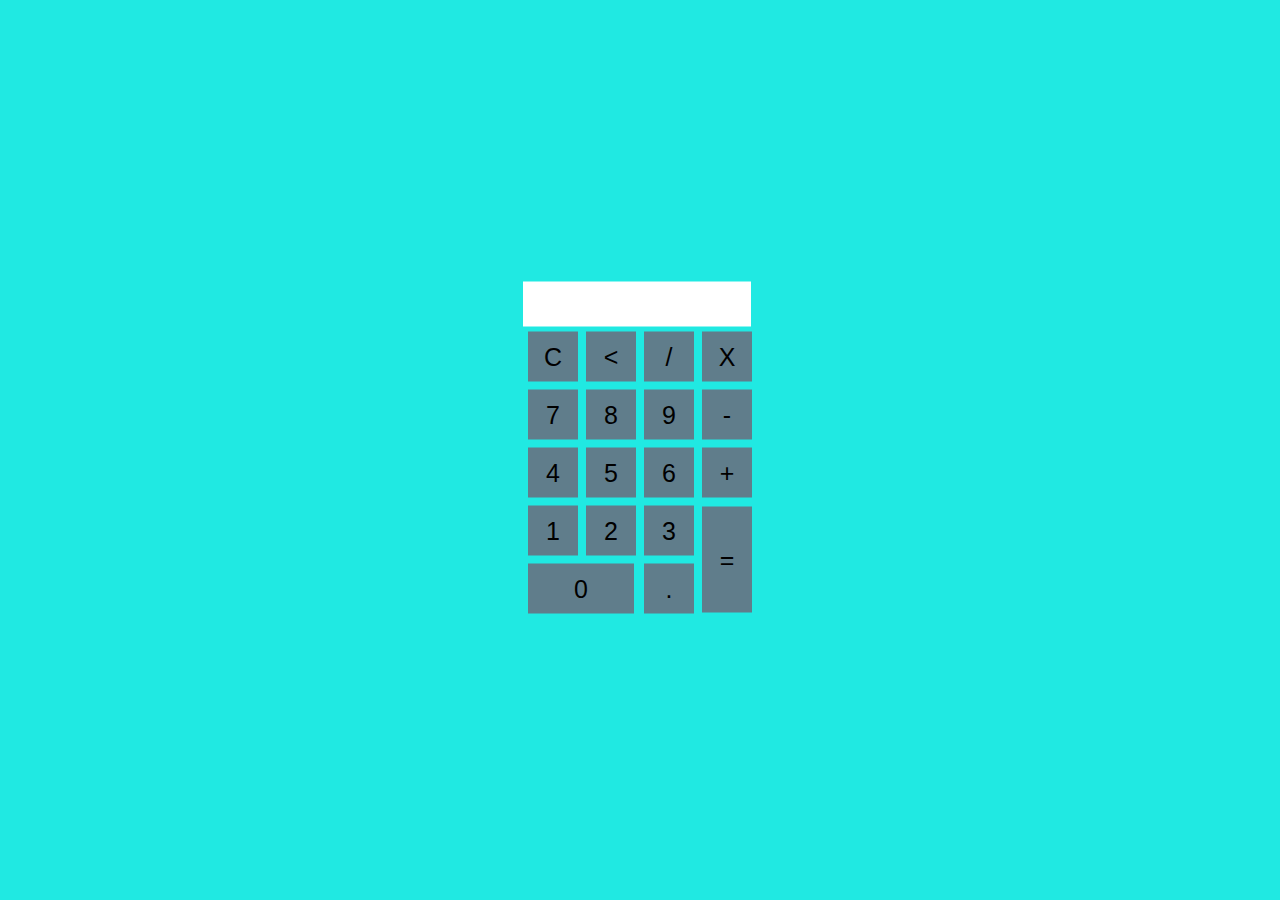
<file: calculator/index.html>
<!DOCTYPE html>
<html>
<head>
	<link rel="stylesheet"  href="main.css">
	<title>Calculator</title>
	<script>
		 function insert(num){
                document.form.textview.value = document.form.textview.value+num
            }
            function equal(){
                var exp = document.form.textview.value
                if(exp){
                    document.form.textview.value = eval(exp)
                }
            }
            function clean(){
                document.form.textview.value = ""

            }
            function back(){
                var exp = document.form.textview.value
                document.form.textview.value = exp.substring(0,exp.length-1)
            }
	</script>
</head>
<body>
	<div class="bg">
<div class="main">
	<form name="form">
		<input class="textview" name="textview">
	</form>
	<table>

		<!--+++++++++++++++++++-->
	   <tr>
	   	<td><input class ="button" type="button" value="C" onclick="clean()"></td>
	   	<td><input class ="button" type="button" value="<" onclick="back()"></td>
	   	<td><input class ="button" type="button" value="/" onclick="insert('/')"></td>
	   	<td><input class ="button" type="button" value="X" onclick="insert('*')"></td>
	   </tr>


        <!--+++++++++++++++++++-->
	   <tr>
	   	<td><input class ="button" type="button" value="7" onclick="insert(7)"></td>
	   	<td><input class ="button" type="button" value="8" onclick="insert(8)"></td>
	   	<td><input class ="button" type="button" value="9" onclick="insert(9)"></td>
	   	<td><input class ="button" type="button" value="-" onclick="insert('-')"></td>
	   </tr>


 		<!--+++++++++++++++++++-->
	   <tr>
	   	<td><input class ="button" type="button" value="4" onclick="insert(4)"></td>
	   	<td><input class ="button" type="button" value="5" onclick="insert(5)"></td>
	   	<td><input class ="button" type="button" value="6" onclick="insert(6)"></td>
	   	<td><input class ="button" type="button" value="+" onclick="insert('+')"></td>
	   </tr>


	   <!--+++++++++++++++++++-->
	   <tr>
	   	<td><input class ="button" type="button" value="1" onclick="insert(1)"></td>
	   	<td><input class ="button" type="button" value="2" onclick="insert(2)"></td>
	   	<td><input class ="button" type="button" value="3" onclick="insert(3)"></td>
	   	<td rowspan=5><input class ="button" style="height:106px" type="button" value="=" onclick="equal()"></td>
	   </tr>


	   <!--+++++++++++++++++++-->
	   <tr>
	   	<td colspan=2><input class ="button" style="width: 106px" type="button" value="0" onclick="insert(0)"></td>
	   	<td><input class ="button" type="button" value="." onclick="insert('.')"></td>
	   	
	   </tr>
	</table>
</div>
</div>
</body>
</html>
</file>
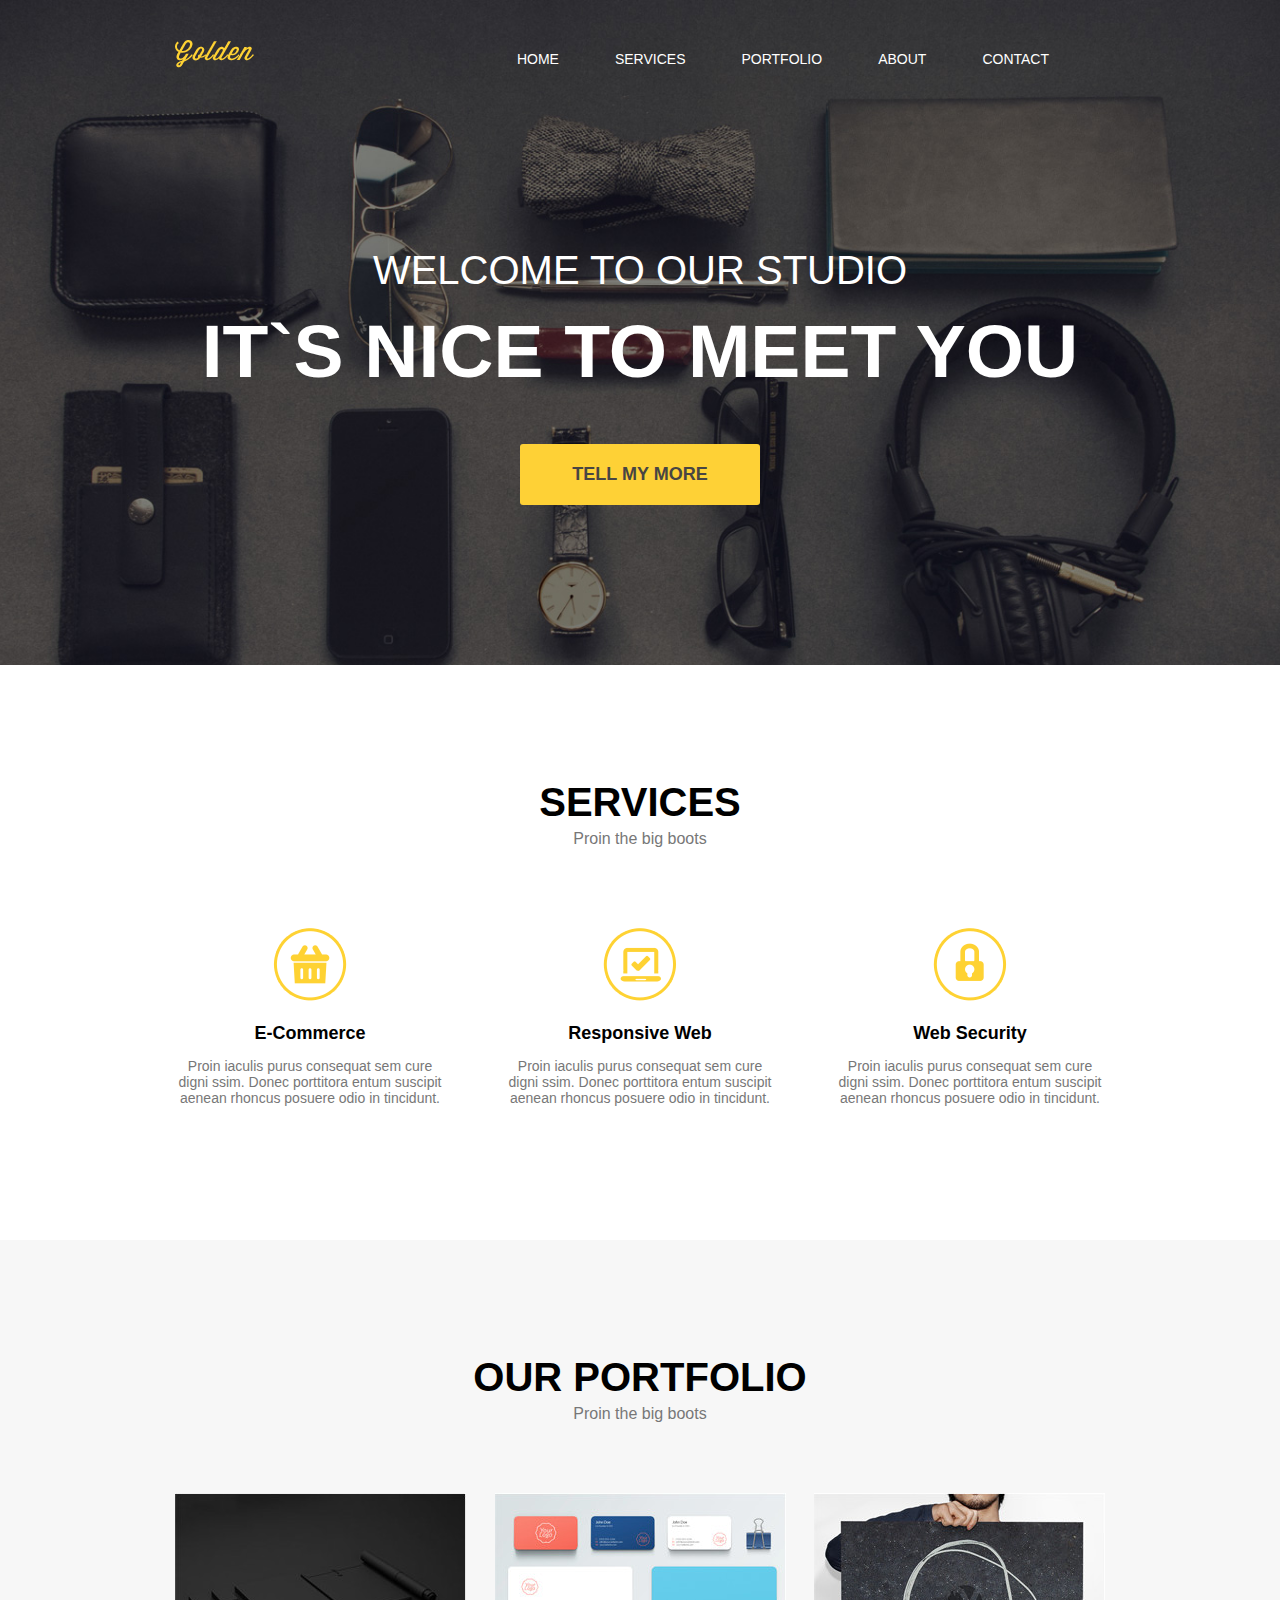
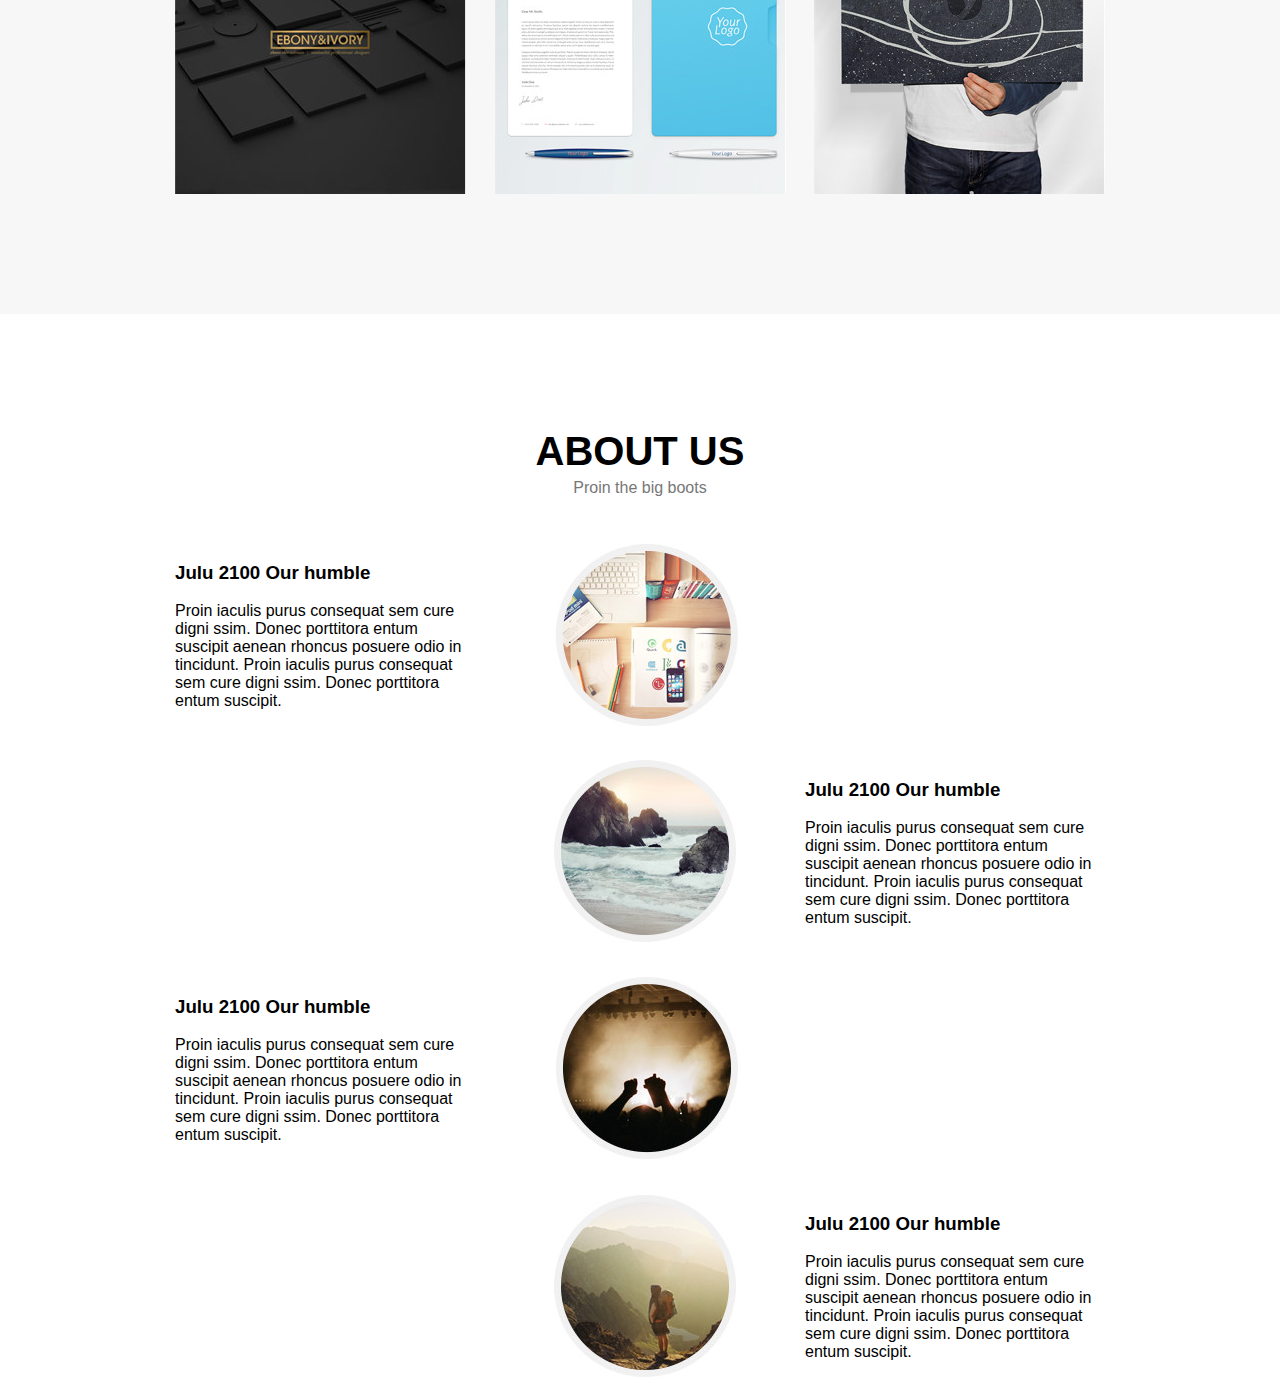
<file: shab1/index.html>
<!DOCTYPE html>
<html>
<head>
	<meta charset="utf-8">
	<title>First Site</title>
	<link rel="stylesheet" href="css/main.css">
</head>
<body>
<header>
		<div class="conteiner">
			<div class="heading clearfix">
				<img src="images/logo.png" class="logo">
	<nav>
		<ul class="menu">
			<li>
				<a href="#">Home</a>
			</li>
			<li>
				<a href="#">Services</a>
			</li>
			<li>
				<a href="#">Portfolio</a>
			</li>
			<li>
				<a href="#">About</a>
			</li>
			<li>
				<a href="#">Contact</a>
			</li>
		</ul>
	</nav>	
			</div>
			<div class="titles">
				<div class="title_first">
					Welcome To Our Studio
				</div>
				<h1>It`s nice to Meet you</h1>
			</div>
			<a class="button" href="https://gidonline.io/film/ostrye-kozyrki/">Tell my more</a>
		</div>
</header>
<section id="servicess">
	<div class="conteiner">
		<div class="title">
			<h2>
				Services
			</h2>
			<p>
				Proin the big boots 
			</p>
		</div>
		<div class="Services clearfix">
		<div class="servic_item">
			<img src="images/icon1.png">
			<h3>E-Commerce</h3>
			<p>
					Proin iaculis purus consequat sem cure 
	digni ssim. Donec porttitora entum suscipit 
	aenean rhoncus posuere odio in tincidunt.
			</p>

		</div>
		<div class="servic_item">
			<img src="images/icon2.png">
			<h3>Responsive Web</h3>
			<p>
					Proin iaculis purus consequat sem cure 
digni ssim. Donec porttitora entum suscipit 
aenean rhoncus posuere odio in tincidunt.
			</p>

		</div>
		<div class="servic_item">
			<img src="images/icon3.png">
			<h3>Web Security</h3>
			<p>
					Proin iaculis purus consequat sem cure 
digni ssim. Donec porttitora entum suscipit 
aenean rhoncus posuere odio in tincidunt.
			</p>

		</div>
	</div>
	</div>
</section>

<section id="portfolio">
	<div class="conteiner">
<div class="title">
			<h2>
				our portfolio
			</h2>
			<p>
				Proin the big boots 
			</p>
		</div>
		<div class="works clearfix">
			<img src="images/img1.jpg">
			<img src="images/img2.jpg">
			<img src="images/img3.jpg">
		</div>

	</div>
</section>

<section>
	<div class="conteiner">
		<div class="title">
			<h2>
				about us
			</h2>
			<p>
				Proin the big boots 
			</p>
		</div>
		<div class="mum clearfix">
			<div class=title_2>
				<h3>Julu 2100 Our humble</h3>
				<p>Proin iaculis purus consequat sem cure 
digni ssim. Donec porttitora entum suscipit 
aenean rhoncus posuere odio in tincidunt. Proin 
iaculis purus consequat sem cure digni 
ssim. Donec porttitora entum suscipit.</p>
</div>
			
			<div class="img_ovl">
				<img src="images/about1.jpg">
			</div>
		</div>


             <!--first blok-->



		<div class="mum clearfix">
			<div class=title_3>
				<h3>Julu 2100 Our humble</h3>
				<p>Proin iaculis purus consequat sem cure 
digni ssim. Donec porttitora entum suscipit 
aenean rhoncus posuere odio in tincidunt. Proin 
iaculis purus consequat sem cure digni 
ssim. Donec porttitora entum suscipit.</p>
</div>
			
			<div class="img_ovl1">
				<img src="images/about2.jpg">
			</div>
		</div>


<!--second blok-->


		<div class="mum clearfix">
			<div class=title_2>
				<h3>Julu 2100 Our humble</h3>
				<p>Proin iaculis purus consequat sem cure 
digni ssim. Donec porttitora entum suscipit 
aenean rhoncus posuere odio in tincidunt. Proin 
iaculis purus consequat sem cure digni 
ssim. Donec porttitora entum suscipit.</p>
</div>
			
			<div class="img_ovl">
				<img src="images/about3.jpg">
			</div>
		</div>

		<!--third blok-->


		<div class="mum clearfix">
			<div class=title_3>
				<h3>Julu 2100 Our humble</h3>
				<p>Proin iaculis purus consequat sem cure 
digni ssim. Donec porttitora entum suscipit 
aenean rhoncus posuere odio in tincidunt. Proin 
iaculis purus consequat sem cure digni 
ssim. Donec porttitora entum suscipit.</p>
</div>
			
			<div class="img_ovl1">
				<img src="images/about4.jpg">
			</div>
		</div>

	</div>
</section>
</body>
</html>
</file>
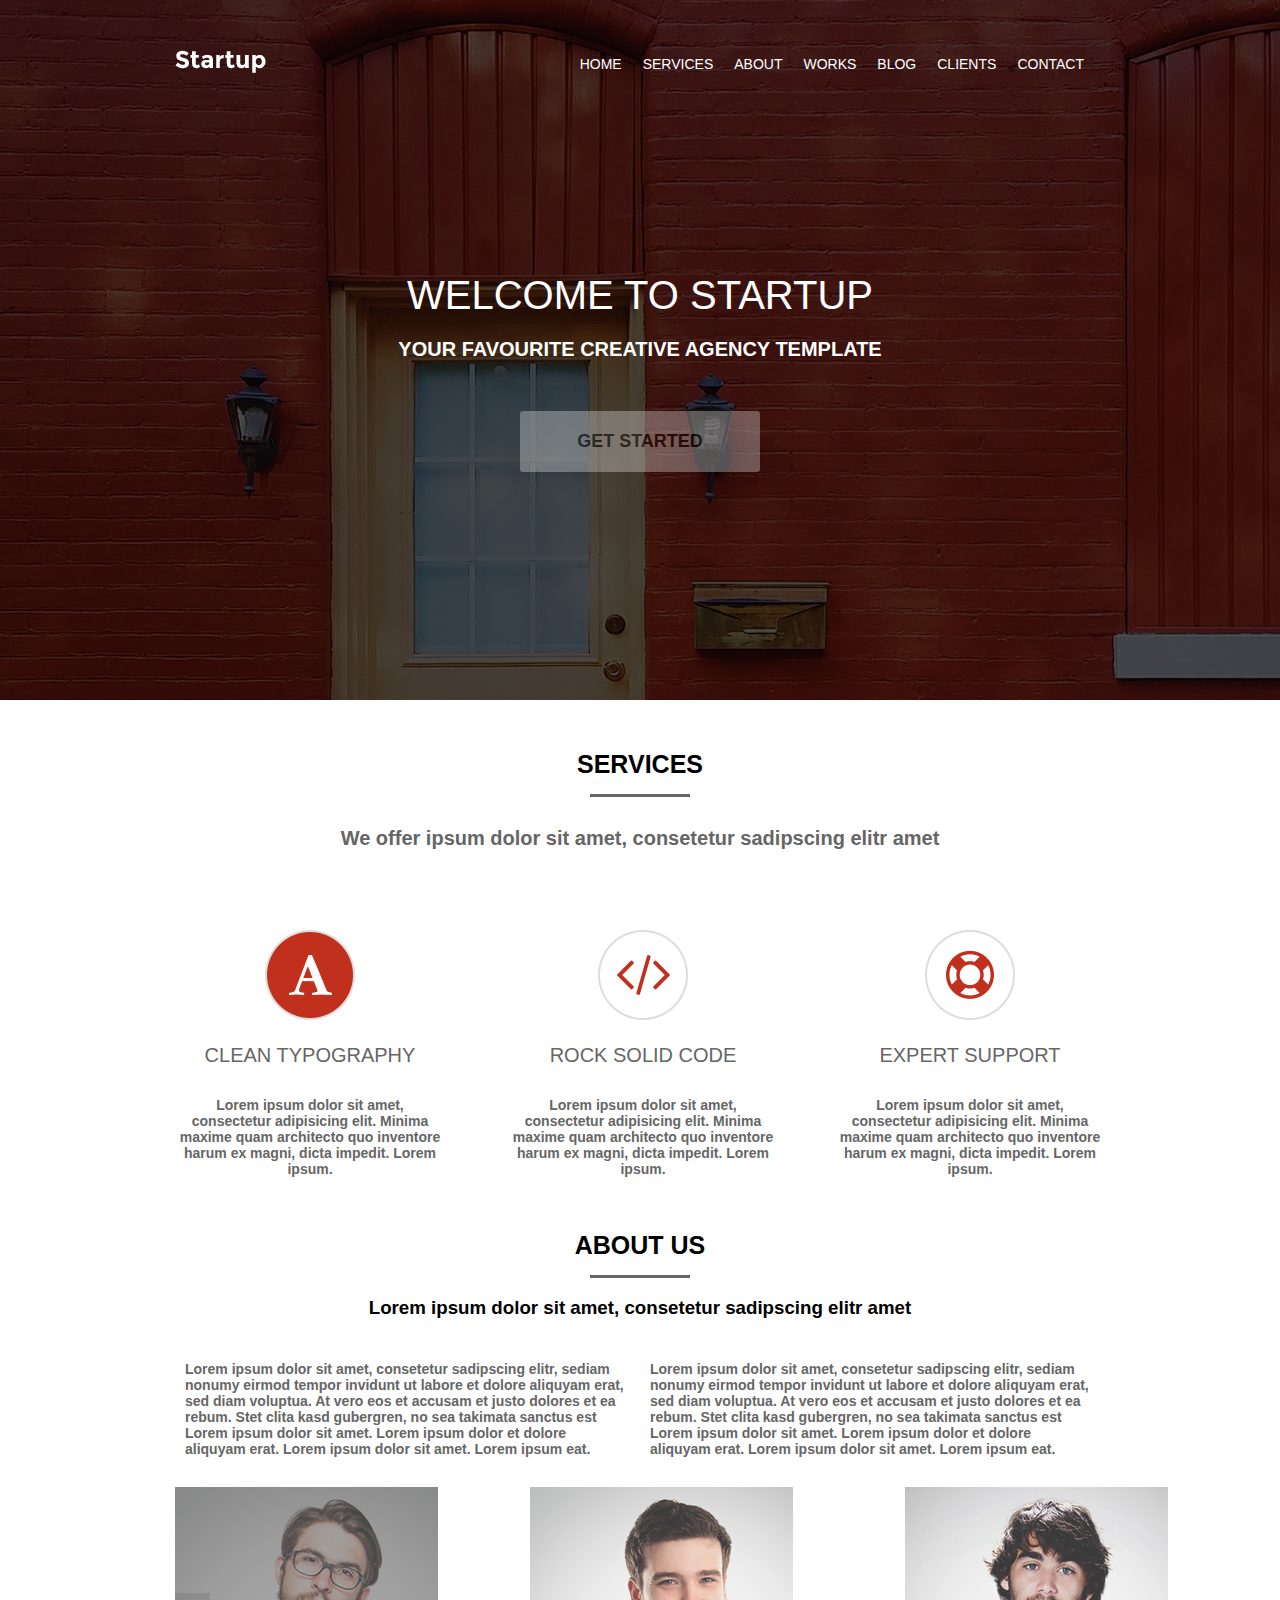
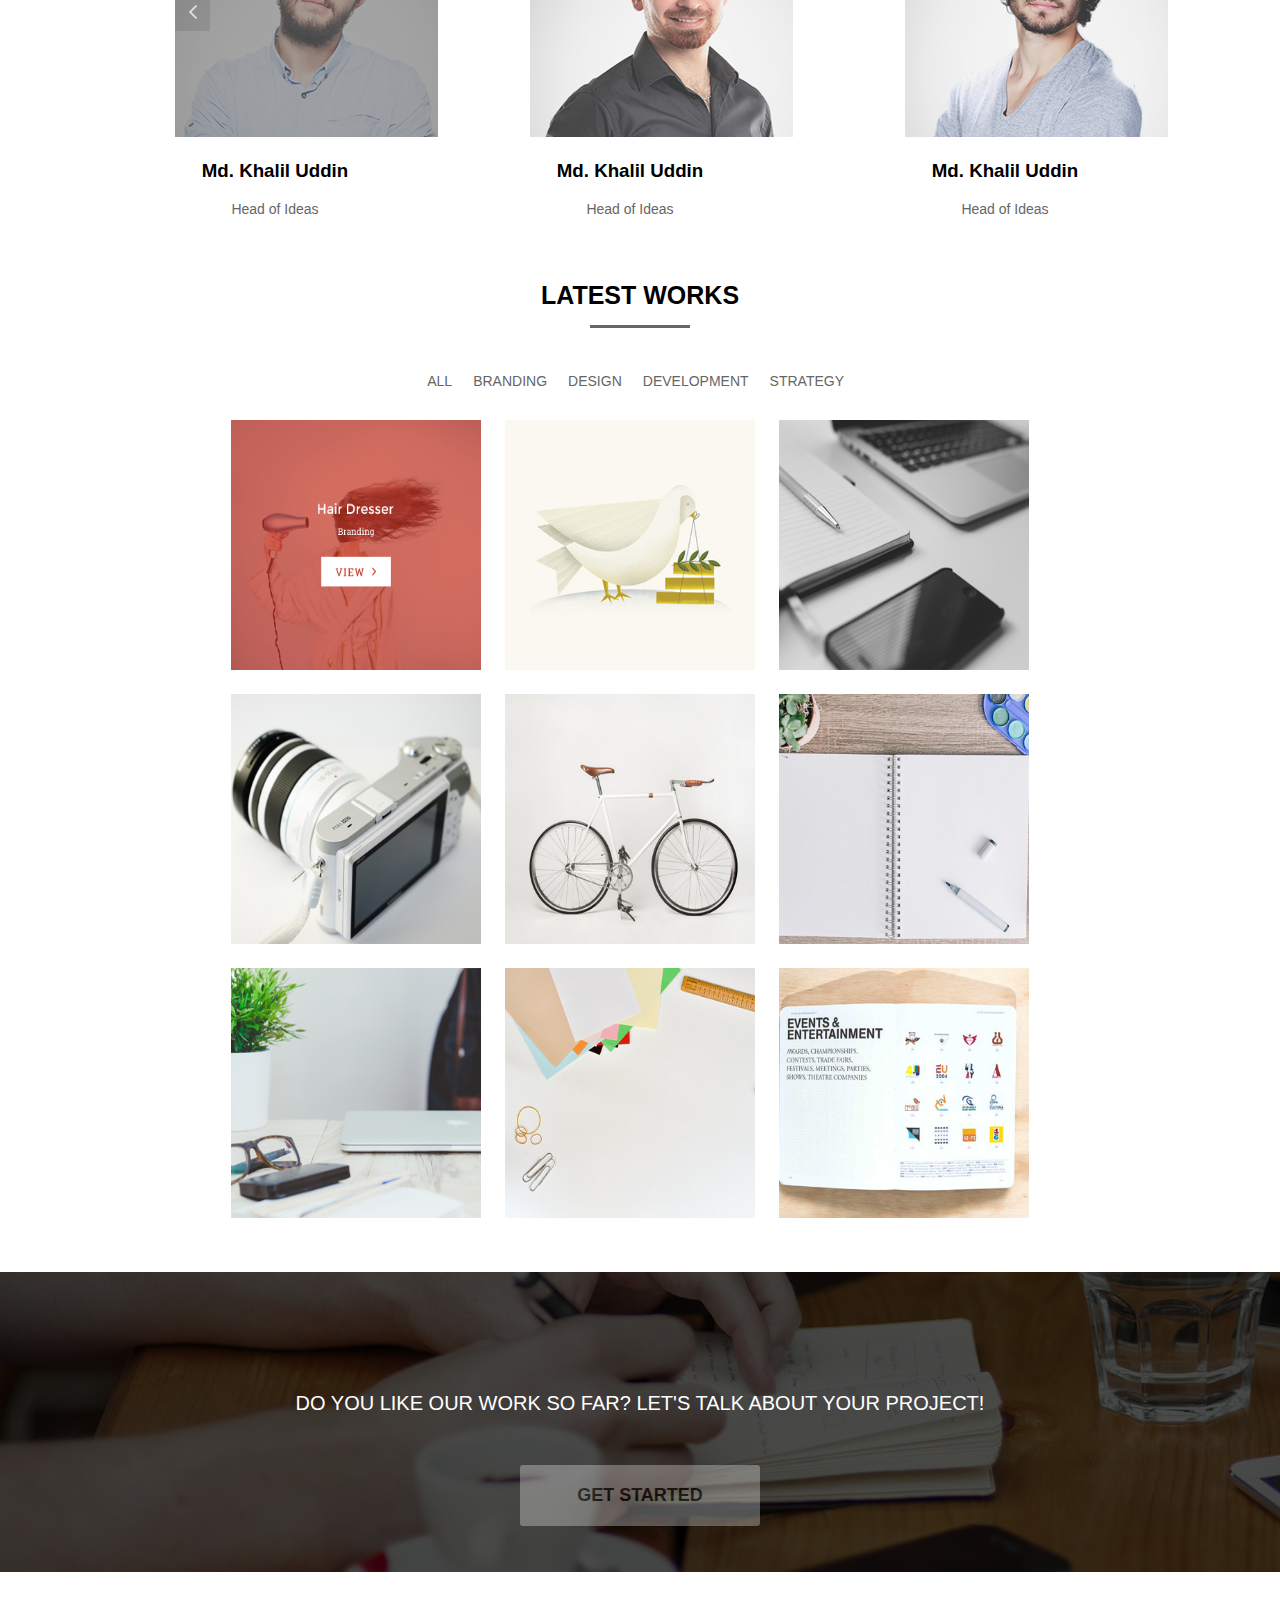
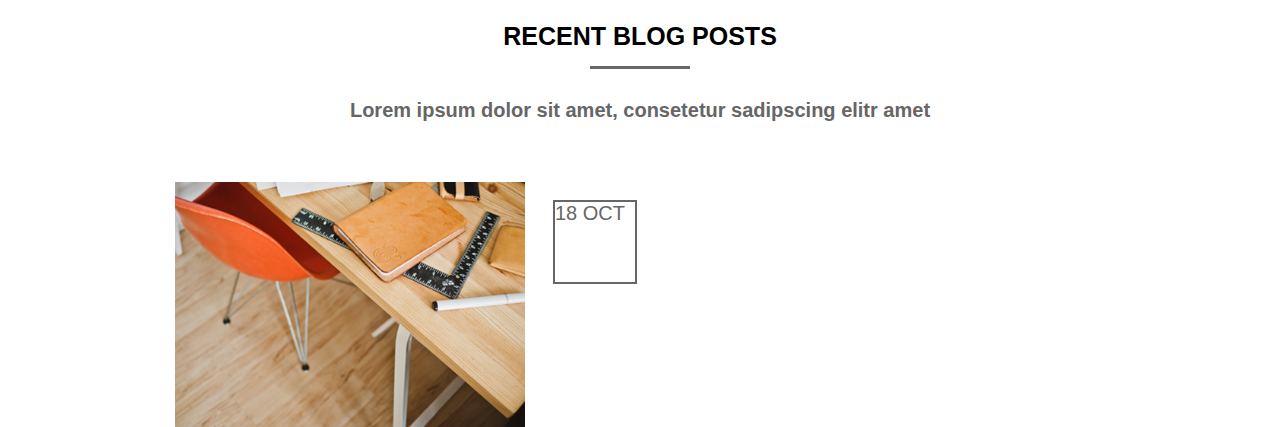
<file: shab2/index.html>
<!DOCTYPE html>
<html>
<head>
	<meta charset="utf-8">
	<title>Second Site</title>
	<link rel="stylesheet" href="css/main.css">
</head>
<body>
	<header>
		<div class="conteiner">
			<div class="heading clearfix">
				<img src="images/logo.png" class="logo">
				<nav>
					<ul class="menu">
						<li>
							<a href="#">Home</a>
						</li>
						<li>
							<a href="#">Services</a>
						</li>
						<li>
							<a href="#">About</a>
						</li>
						<li>
							<a href="#">Works</a>
						</li>
						<li>
							<a href="#">Blog</a>
						</li>
						<li>
							<a href="#">Clients</a>
						</li>
						<li>
							<a href="#">Contact</a>
						</li>
					</ul>
				</nav>
				
			</div>
			<div class="title">
				<div class="write_title">
					Welcome to STARTUP
				</div>
				<h2>Your Favourite Creative Agency Template</h2>
			</div>
			<a class="button" href="#">Get started</a>
		</div>
	</header>
	<section>
		<div class="conteiner">
			<div class="services">
				<div class="services_title">
					Services
				</div>
				<hr>
				<h3>We offer ipsum dolor sit amet, consetetur sadipscing elitr amet</h3>
				<div class="servic_img">
					<div class="imgtitle">
						<img src="images/icon1.png">
						<div class="but_icon">
							Clean Typography
						</div>
						<h3>Lorem ipsum dolor sit amet, consectetur adipisicing elit. Minima maxime quam architecto quo inventore harum ex magni, dicta impedit. Lorem ipsum.</h3>
					</div>


					<!--1 icon-->

					<div class="imgtitle">
						<img src="images/icon2.png" class="icon">
						<div class="but_icon">
							Rock Solid Code
						</div>
						<h3>Lorem ipsum dolor sit amet, consectetur adipisicing elit. Minima maxime quam architecto quo inventore harum ex magni, dicta impedit. Lorem ipsum.</h3>
					</div>

					<!-- 2 icon-->

					<div class="imgtitle">
						<img src="images/icon3.png" class="icon">
						<div class="but_icon">
							Expert Support
						</div>
						<h3>Lorem ipsum dolor sit amet, consectetur adipisicing elit. Minima maxime quam architecto quo inventore harum ex magni, dicta impedit. Lorem ipsum.</h3>
					</div>

					<!-- 3 icon-->

				</div>
			</div>
		</div>
	</section>
	<section>
		<div class="conteiner">
			<div class="qwe">
			<div class="services_title">
					About us
				</div>
				<hr>
				<h3>Lorem ipsum dolor sit amet, consetetur sadipscing elitr amet</h3>
			</div>
			<div class="row">
				<div class="column">
					<h3>Lorem ipsum dolor sit amet, consetetur sadipscing elitr, sediam nonumy eirmod tempor invidunt ut labore et dolore aliquyam erat, sed diam voluptua. At vero eos et accusam et justo dolores et ea rebum. Stet clita kasd gubergren, no sea takimata sanctus est Lorem ipsum dolor sit amet. Lorem ipsum dolor et dolore aliquyam erat. Lorem ipsum dolor sit amet. Lorem ipsum eat.</h3>
				</div>
				<div class="column">
					<h3>Lorem ipsum dolor sit amet, consetetur sadipscing elitr, sediam nonumy eirmod tempor invidunt ut labore et dolore aliquyam erat, sed diam voluptua. At vero eos et accusam et justo dolores et ea rebum. Stet clita kasd gubergren, no sea takimata sanctus est Lorem ipsum dolor sit amet. Lorem ipsum dolor et dolore aliquyam erat. Lorem ipsum dolor sit amet. Lorem ipsum eat.</h3>
				</div>
			</div>
			<div class="img_block clearfix">
				<div class="picture">
					<img src="images/men1.png">
					<h3>Md. Khalil Uddin</h3>
					<p>Head of Ideas</p>
				</div>

				<div class="picture">
					<img src="images/men2.png">
					<h3>Md. Khalil Uddin</h3>
					<p>Head of Ideas</p>
				</div>

				<div class="picture">
					<img src="images/men3.png">
					<h3>Md. Khalil Uddin</h3>
					<p>Head of Ideas</p>
				</div>
			</div>
		</div>
	</section>
	<section>
		<div class="conteiner">
			<div class="services_title clearfix">
					Latest works
				</div>
				<hr>
				<div class="cent_menu clearfix">
					<ul class="menu2">
						<li>
							<a href="#">All</a>
						</li>
						<li>
							<a href="#">Branding</a>
						</li>
						<li>
							<a href="#">Design</a>
						</li>
						<li>
							<a href="#">Development</a>
						</li>
						<li>
							<a href="#">Strategy</a>
						</li>
					</ul>
				</div>
				<div class="galer clearfix">
					<img src="images/picture1.png">
					<img src="images/picture2.png">
					<img src="images/picture3.png">
					<img src="images/picture4.png">
					<img src="images/picture5.png">
					<img src="images/picture6.png">
					<img src="images/picture7.png">
					<img src="images/picture8.png">
					<img src="images/picture9.png">
				</div>
		</div>
	</section>
	<div class="reack">
		<div class="conteiner">
			<div class="title_midl">
				<div class="write_title_mid">
					Do you like OUR WORK so far?
                    Let's talk about YOUR PROJECT!
				</div>
			<a class="button" href="#">Get started</a>
		</div>
		</div>
	</div>
	<section>
		<div class="conteiner">
			<div class="services">
			<div class="services_title">
					Recent blog posts
				</div>
				<hr>
				<h3>Lorem ipsum dolor sit amet, consetetur sadipscing elitr amet</h3>
			</div>
			<div class="post">
				<img src="images/Rect1.png" class="foto1">
				<div class="title_block">
				<div class="square">
				<p>18 oct</p>
				</div>
			</div>
		</div>
	</div>
	</section>
</body>
</html>
</file>
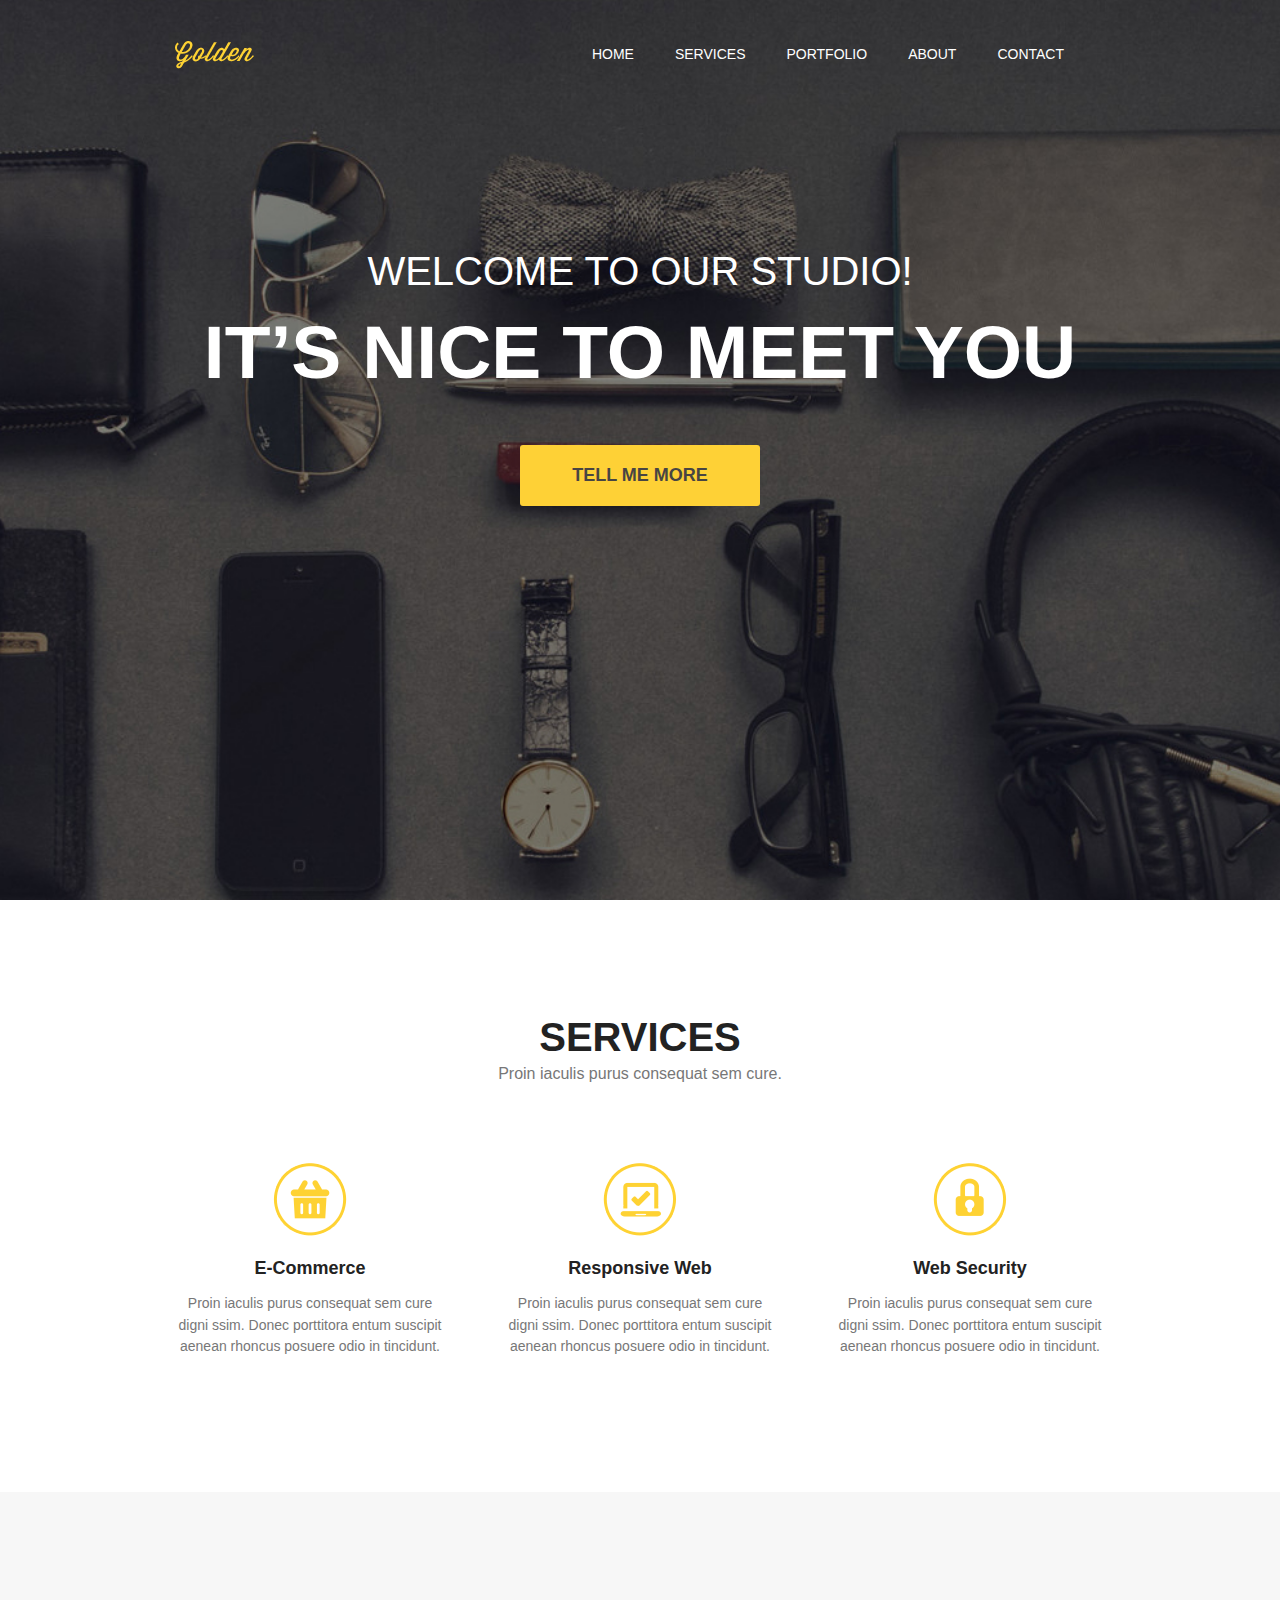
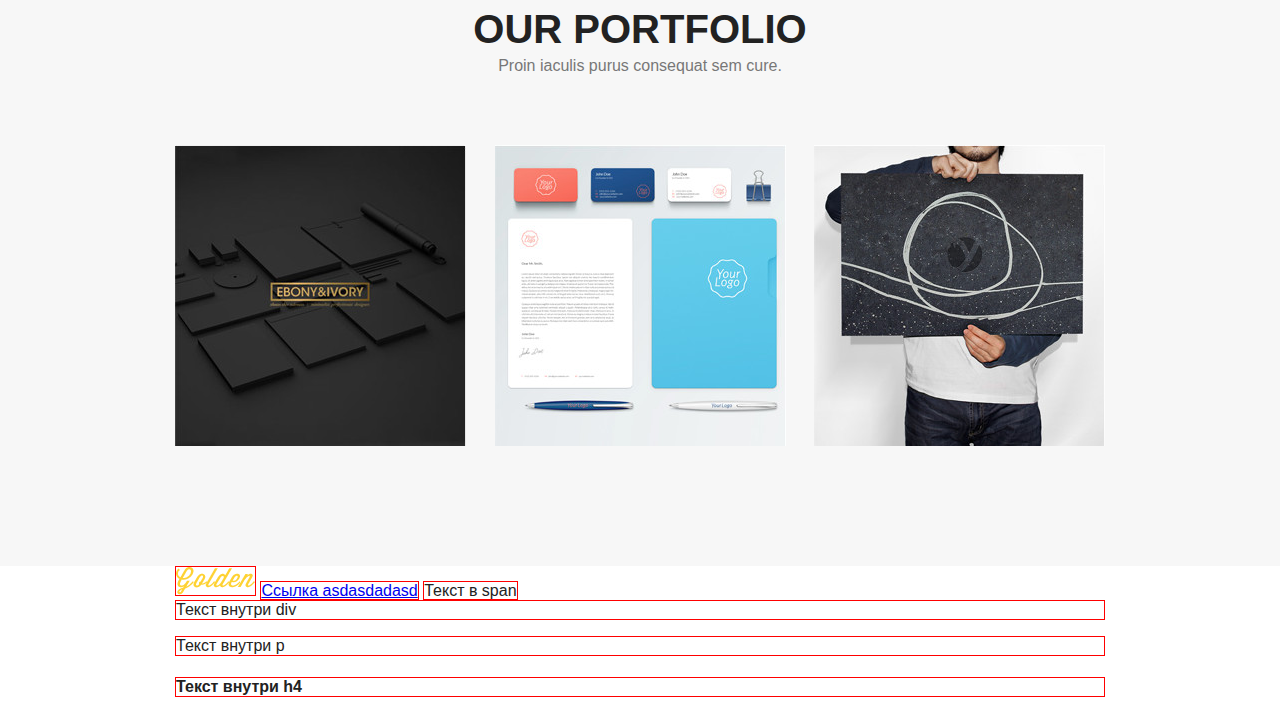
<file: shab1/primer/Верстка/index.html>
<!DOCTYPE html>
<html lang="en">
<head>
	<meta charset="UTF-8">
	<title>Golden</title>
	<link rel="stylesheet" href="css/main.css">
</head>
<body>


	<header>
		<div class="container">
			<div class="heading clearfix">
				<img src="img/logo.png" alt="Golden" class="logo">
				<nav>
					<ul class="menu">
						<li>
							<a href="#">Home</a>
						</li>
						<li>
							<a href="#">Services</a>
						</li>
						<li>
							<a href="#">Portfolio</a>
						</li>
						<li>
							<a href="#">About</a>
						</li>
						<li>
							<a href="#">Contact</a>
						</li>
					</ul>
				</nav>
			</div>
			<div class="titles">
				<div class="titles__first">
					Welcome To Our Studio!
				</div>
				<h1>
					It’s nice to Meet you
				</h1>
			</div>
			<a class="button" href="#">Tell Me More</a>
		</div>
	</header>


	<section id="services">
		<div class="container">
			<div class="title">
				<h2>
					Services
				</h2>
				<p>
					Proin iaculis purus consequat sem cure. 
				</p>
			</div>
			<div class="services clearfix">
				<div class="services__item">
					<img src="img/icon1.png" alt="Услуга">
					<h3>E-Commerce</h3>
					<p>
						Proin iaculis purus consequat sem cure digni ssim. Donec porttitora entum suscipit 
						aenean rhoncus posuere odio in tincidunt.
					</p>
				</div>
				<div class="services__item">
					<img src="img/icon2.png" alt="Услуга">
					<h3>Responsive Web</h3>
					<p>
						Proin iaculis purus consequat sem cure digni ssim. Donec porttitora entum suscipit 
						aenean rhoncus posuere odio in tincidunt.
					</p>
				</div>
				<div class="services__item">
					<img src="img/icon3.png" alt="Услуга">
					<h3>Web Security</h3>
					<p>
						Proin iaculis purus consequat sem cure digni ssim. Donec porttitora entum suscipit 
						aenean rhoncus posuere odio in tincidunt.
					</p>
				</div>
			</div>
		</div>
	</section>
	<section id="portfolio">
		<div class="container">
			<div class="title">
				<h2>
					Our portfolio
				</h2>
				<p>
					Proin iaculis purus consequat sem cure. 
				</p>
			</div>
			<div class="works clearfix">
				<img src="img/img1.jpg" alt="Работа">
				<img src="img/img2.jpg" alt="Работа">
				<img src="img/img3.jpg" alt="Работа">
			</div>
		</div>
	</section>
	<section>
		<div class="container">
			
		</div>
	</section>
	<footer>
		<div class="container">
			<img src="img/logo.png" alt="Golden">
			<a href="#">Ссылка asdasdadasd</a>
			<span>Текст в span</span>

			<div>Текст внутри div</div>
			<p>Текст внутри p</p>
			<h4>Текст внутри h4</h4>
		</div>
	</footer>
</body>
</html>
</file>
<file: calculator/main.css>
body
{
	background:#20E9E2;
}

.main
{
	position: absolute;
                top: 50%;
                left: 50%;
                transform: translateX(-50%) translateY(-50%);
}
*{
                margin: 0;
                padding: 0;
 }
 .button{
                width: 50px;
                height: 50px;
                font-size: 25px;
                margin: 3px;
                cursor: pointer;
                background: #607d8b;
                border: none;
            }

            .textview{
                width: 218px;
                height: 35px;
                font-size: 25px;
                padding: 5px;
                border: none;
                color: #DC143C;
            }
</file>
<file: shab1/css/main.css>
body
{
	font-family: Arial, sans-serif;
 padding: 0;
 margin: 0;
 color: #000000;
}
.clearfix:after
{
	content: '';
	display: table;
	width: 100%;
	clear: both; 
	
}
div
{
	box-sizing: border-box;
}
header
{
	background: url(../images/Template_01.jpg) no-repeat center top / cover;
	padding-bottom: 160px;
}

.conteiner
{
	width: 930px;
	margin: 0 auto;
}
.logo
{
	margin-top: 40px;
	float: left;
}
nav
{
	float:right;
	margin-top: 50px;

}
.menu
{
	padding: 0;
	margin: 0;
	display: block;

}
.menu li
{
	float:left;
	display: block;
	margin-right: 41px;
}
.menu a
{
	color: #fff;
	text-decoration: none;
	text-transform: uppercase;
	font-size: 14px;
	margin-right: 15px;

}
.title_first
{
	font-size: 40px;
	color: #fff;
	text-transform: uppercase;
	text-align: center;
	margin-top: 180px;
}
h1
{
    font-size: 75px;
	color: #fff;
	text-transform: uppercase;
	text-align: center;	
	margin: 15px;
}
.button
{
	background: #fed136;
	color:#484543;
	border-radius: 3px;
	display: block;
	width: 240px;
	padding: 20px 0;
	margin: 0 auto;
	text-decoration: none;
	text-align: center;
	text-transform: uppercase;
	font-weight: bold;
	font-size: 18px;
	margin-top: 50px;

}

.title
{
padding-top: 115px;
}
.title h2
{
font-size: 40px;
text-align: center;
font-weight: bold;
text-transform: uppercase;
margin: 0;
}
.title p
{
color: #777;
text-align: center;
font-size: 16px;
margin-top: 5px;
}
.Services
{
margin-top: 80px;
}
.servic_item
{
width: 270px;
float: left;
text-align: center;
}
.servic_item h3
{
	font-size: 18px;
	margin-bottom: 5px;
}
.servic_item p
{
	color: #777777;
	font-size: 14px;
}
.servic_item:last-child
{
	float:right;
}
.servic_item:nth-child(2)
{
	margin-left: 60px;
}
#portfolio
{
	background: #f7f7f7;
	padding-bottom: 120px;
}
#servicess
{
	padding-bottom: 120px;
}


.works
{
	margin-top: 70px;
}
.works img
{
	float: left;
}
.works img:last-child
{
	float:right;
}
.works img:nth-child(2)
{
	margin-left: 29px;
}
.mum
{
padding-top:30px;
}
.title_2
{
	width: 300px;
	float: left;
}
.img_ovl
{
text-align: center;	
float: left;
margin-left: 80px;
}
.title_3
{
	width: 300px;
	float: right;
}
.img_ovl1
{
text-align: center;	
float: right;
margin-right: 68px;
}
</file>
<file: shab2/css/main.css>
body
{
font-family: Arial, sans-serif;
 padding: 0;
 margin: 0;
 color: #000000;
}
.clearfix:after
{
	content: '';
	display: table;
	width: 100%;
	clear: both; 
	
}
div
{
	box-sizing: border-box;
}
header
{

	background:
	linear-gradient(
          rgba(0, 0, 0, 0.7), 
          rgba(0, 0, 0, 0.7)
        ), url(../images/backround.png) no-repeat ;
	height: 700px;
	
}
.conteiner
{
	width: 930px;
	margin: 0 auto;
}
.logo
{
	margin-top: 50px;
	float: left;
}
.menu
{
padding: 0;
margin: 0;
display: block;
}
nav
{
	float: right;
	margin-top: 55px;
}
.menu li
{
	
	float: left;
	display: block;
	margin-right: 21px;

}
.menu a
{
	text-decoration: none;
	text-transform: uppercase;
	color: #ffffff;
	font-size:14px;
}
.title
{

}
.write_title
{
font-size: 40px;
text-transform: uppercase;
color: #ffffff;
text-align: center;
margin-top: 200px;
}
h2
{
font-size: 20px;
text-transform: uppercase;
color: #ffffff;
text-align: center;
margin-top: 20px;
}
.button
{
background:#ffffff;
	border-color: #000000;
	color: #000000;
	opacity: .3;
	border-radius: 3px;
	display: block;
	width: 240px;
	padding: 20px 0;
	margin: 0 auto;
	text-decoration: none;
	text-align: center;
	text-transform: uppercase;
	font-weight: bold;
	font-size: 18px;
	margin-top: 50px;
}
.services_title
{
	font-size: 25px;
	font-weight: bold;
text-transform: uppercase;
color: #000000;
text-align: center;
margin-top: 50px;
}
hr
{
	border: none; 
    background-color: #666666; 
    color: #666666; 
    height: 3px; 
    text-align: center;
    width: 100px;
    margin-top: 15px;
}
.services h3
{
	font-size: 20px;
color: #666666;
text-align: center;
margin-top: 30px;
padding-bottom: 40px;
}
.imgtitle
{
width: 270px;
float: left;
text-align: center;
margin-top: 20px;
}
.but_icon
{
	margin-top: 20px;
font-size: 20px;
color: #666666;
text-align: center;
text-transform: uppercase;
}
.imgtitle h3
{
font-size: 14px;
}
.imgtitle:last-child
{
	float: right;
}
.imgtitle:nth-child(2)
{
	margin-left: 63px;
}
.qwe
{
	
text-align: center;
}
.column {
    float: left;
    width: 50%;
    padding: 10px;
    height: 150px; /* Should be removed. Only for demonstration */
}

/* Clear floats after the columns */
.row:after {
    content: "";
    display: table;
    clear: both;
}
.row h3
{
	font-size: 14px;
	color: #666666;
}
.picture
{
	width: 200px;
	float: left;
}
.picture h3
{
	text-align: center;
}
.picture p
{
	text-align: center;
	font-size: 14px;
	color: #666666;
}
.picture:last-child
{
	float: right;
}
.picture:nth-child(2)
{
	margin-left: 155px;
}
.cent_menu
{
	float: right;
	padding-top: 20px;
	padding-right: 240px;
	padding-bottom: 30px;
}
.menu2 li
{
	
	float: left;
	display: block;
	margin-right: 21px;

}
.menu2 a
{
	text-decoration: none;
	text-transform: uppercase;
	color: #666666;
	font-size:14px;
}
.galer
{
    text-align: center;
    display: inline-block;
    padding-bottom: 30px;
}
.galer img
{
	width:250px;
	height: 250px;
    margin-right: 20px; /* Отступ справа */
    margin-bottom: 20px; /* Отступ снизу */
}
.reack
{
	padding-top: 30px;
	background: 
	linear-gradient(
          rgba(0, 0, 0, 0.7), 
          rgba(0, 0, 0, 0.7)),
	url(../images/middle_back.png) no-repeat ;
	height: 300px;
	padding-bottom: 40px;
}
.write_title_mid
{
font-size: 20px;
text-transform: uppercase;
color: #ffffff;
text-align: center;
margin-top: 90px;
}
.button
{
background:#ffffff;
	border-color: #000000;
	color: #000000;
	opacity: .3;
	border-radius: 3px;
	display: block;
	width: 240px;
	padding: 20px 0;
	margin: 0 auto;
	text-decoration: none;
	text-align: center;
	text-transform: uppercase;
	font-weight: bold;
	font-size: 18px;
	margin-top: 50px;
}
.foto1
{
	width: 350px;
	float: left;
}
.title_block
{

	width: 500px;
	float: right;
	margin-right: 50px;
}
.square {
width: 80px;	height: 80px; /* Размеры */
    background-color: transparent; /* Цвет фона */
    outline: 2px solid #666666; /* Чёрная рамка */
   padding: 0;
}
.square p
{
	font-size: 20px;
    color: #666666;
    
    text-transform: uppercase;
}
</file>
<file: shab1/primer/Верстка/css/main.css>
body {
	font-family: Arial, sans-serif;
	padding: 0;
	margin: 0;
	color: #222222;
}

.clearfix:after {
	content:'';
	display: table;
	width: 100%;
	clear: both;
}

div {
	box-sizing: border-box;
}

header {
	background: url(../img/first-bg.jpg) no-repeat center top / cover;
	
	height: 100vh;
}

.container {
	width: 930px;
	margin: 0 auto;
}

.logo {
	margin-top: 41px;
	float: left;
}

nav {
	float: right;
	margin-top: 45px;
}

.menu {
	padding: 0;
	margin: 0;
	display: block;
}

.menu li {
	float: left;
	display: block;
	margin-right: 41px;
}

.menu a {
	color: #fff;
	text-decoration: none;
	text-transform: uppercase;
	font-size: 14px;
}

.titles__first {
	font-size: 40px;
	color: #fff;
	text-transform: uppercase;
	text-align: center;
	margin-top: 180px;
}

h1 {
	font-size: 75px;
	color: #fff;
	text-transform: uppercase;
	text-align: center;
	margin: 15px;
}

.button {
	background: #fed136;
	color: #484543;
	border-radius: 3px;
	display: block;
	width: 240px;
	padding: 20px 0;
	margin: 0 auto;
	text-decoration: none;
	text-align: center;
	text-transform: uppercase;
	font-weight: bold;
	font-size: 18px;
	margin-top: 50px;
}

.title {
	padding-top: 115px;
}

.title h2 {
	font-size: 40px;
	font-weight: bold;
	text-align: center;
	text-transform: uppercase;
	margin: 0;
}

.title p {
	color: #777777;
	text-align: center;
	font-size: 16px;
	margin-top: 5px;
}

.services {
	margin-top: 80px;
}

.services__item	{
	width: 270px;
	float: left;
	text-align: center;
}

.services__item h3 {
	font-size: 18px;
	margin-bottom: 5px;
}

.services__item p {
	color: #777777;
	font-size: 14px;
	line-height: 1.55em;
}

.services__item:last-child {
	float: right;
}

.services__item:nth-child(2) {
	margin-left: 60px;
}

#services {
	padding-bottom: 120px;
}

#portfolio {
	background: #f7f7f7;
	padding-bottom: 120px;
}

.works {
	margin-top: 70px;
}

.works img {
	float: left;
}

.works img:nth-child(2) {
	margin-left: 29px;
}

.works img:last-child {
	float: right;
}

footer .container > * {
	border: 1px solid red;
}
</file>
